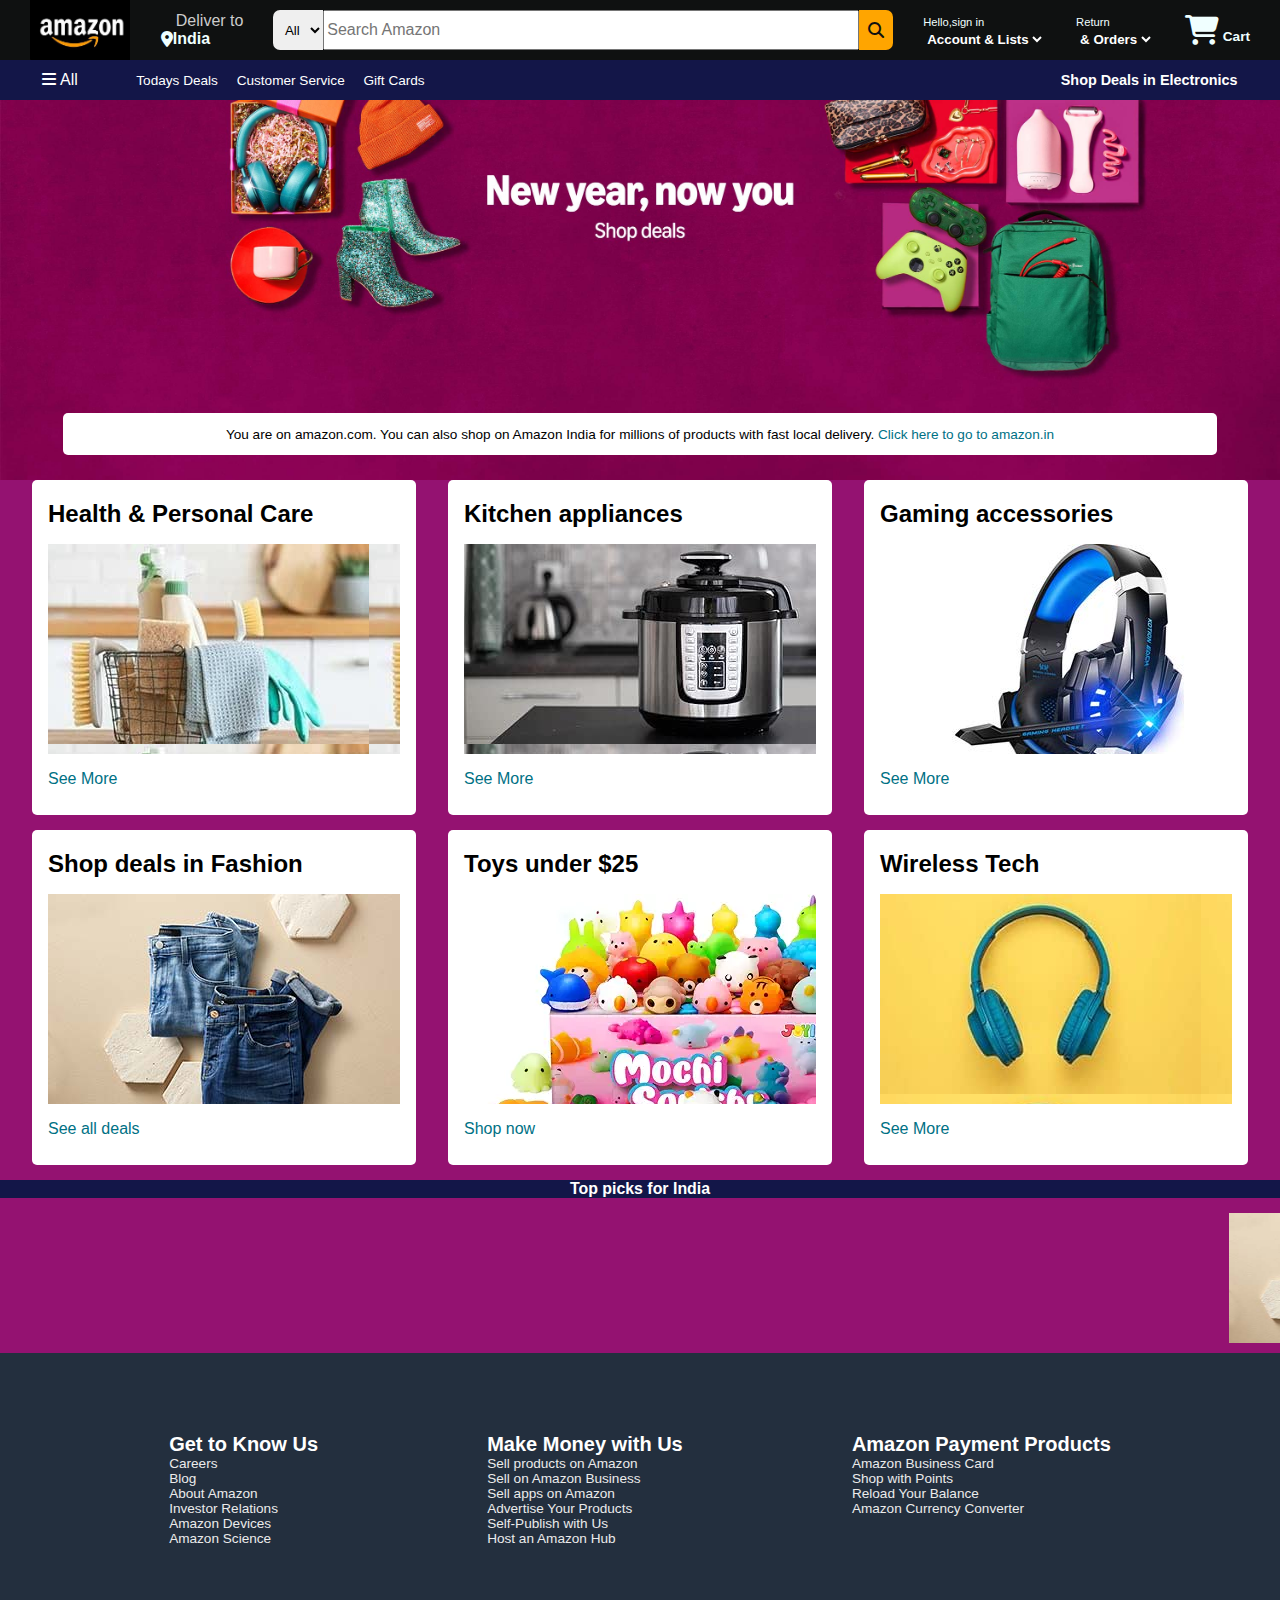
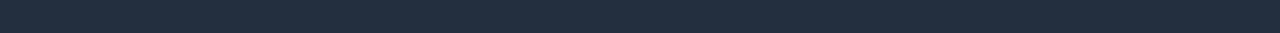
<file: index.html>
<!DOCTYPE html>
<html lang="en">
<head>
    <meta charset="UTF-8">
    <meta name="viewport" content="width=device-width, initial-scale=1.0">
    <title>Document</title>
    <link rel="stylesheet" href="https://cdnjs.cloudflare.com/ajax/libs/font-awesome/6.7.2/css/all.min.css" integrity="sha512-Evv84Mr4kqVGRNSgIGL/F/aIDqQb7xQ2vcrdIwxfjThSH8CSR7PBEakCr51Ck+w+/U6swU2Im1vVX0SVk9ABhg==" crossorigin="anonymous" referrerpolicy="no-referrer" />
    <link rel="stylesheet" href="style.css">
</head>
<body>
    <header>
        <div class="navbar">
            <div class="nav-logo border">
              
                    <img class="image" src="amologo.jpg">
                    
            </div>
            <div class="navaddr border">
                <p class="add-1"> Deliver to</p>
           
            <div class="addr">
                
                <i class="fa-solid fa-location-dot"></i>
                <p ><b>India</b></p>
            </div>
            </div>
            <div class="navsearch">
                <select class="sect">
                    <option>All</option>
                    <option>Art & Craft</option>
                    <option>Beauty & Personal Care</option>
                    <option>Electronic</option>
                    <option>Sports & Outdoors</option>
                </select>
                <input placeholder="Search Amazon" class="search-panel">
                <div class="search-icon">
                    <i class="fa-solid fa-magnifying-glass"></i>
                </div>
            </div>
            <div class="sign-in border">
                <p><span>Hello,sign in</span></spanHello></p>
                <select class="sect2">
                    <option>Account & Lists</option>
                </select>
    
            </div>
            <div class="return border">
                <p><span>Return</span></spanHello></p>
                <select class="sect3">
                    <option>& Orders</option>
                </select>
    
            </div>
            <div class="cart border">
                
                <i class="fa-solid fa-cart-shopping"></i>
                Cart
            </div>
       
            
        </div>
        <div class="panel">
            <div class="panel-icon border">
                <i class="fa-solid fa-bars"></i>
                All
            </div>
            <div class="panel-ops border">
                <p>Todays Deals</p>
                <p>Customer Service</p>
                <p>Gift Cards
                </p>
            </div>
            <div class="panel-deals border">Shop Deals in Electronics</div>
        </div>
        </header>
        <div class="hero-sect">
            <div class="hero-msg border">
                
                <p>You are on amazon.com. You can also shop on Amazon India for millions of products with fast local delivery.<a href="https://www.amazon.in/"> Click here to go to amazon.in</a></p>
            </div>
            <!-- <img class="hero1" src="C:\Users\Mohideen A Kader\OneDrive\Desktop\chp 1 java\firstproject\hero1.jpg"> -->
            
        </div>
        <div class="shop-sect">
            <div class="box1 box">
                <div class="box-con">
                    <h2>Health & Personal Care</h2>
                    <div class="boximg"style="background-image:url('box1.jpg');"></div>
                    <p>See More</p>
                </div>
            </div>
            <div class="box2 box">
                <div class="box-con">
                    <h2> Kitchen appliances</h2>
                    <div class="boximg"style="background-image:url('box2.jpg');"></div>
                    <p>See More</p>
                </div>
            </div>
            <div class="box3 box">
                <div class="box-con">
                    <h2>Gaming accessories</h2>
                    <div class="boximg"style="background-image:url('box3.jpg');"></div>
                    <p>See More</p>
                </div>
            </div>
        </div>
        <div class="space1"></div>
        <div class="shop-sect">
            <div class="box1 box">
                <div class="box-con">
                    <h2>Shop deals in Fashion</h2>
                    <div class="boximg"style="background-image:url('box4.jpg');"></div>
                    <p>See all deals </p>
                </div>
            </div>
            <div class="box2 box">
                <div class="box-con">
                    <h2>Toys under $25</h2>
                    <div class="boximg"style="background-image:url('box7.webp');"></div>
                    <p>Shop now</p>
                </div>
            </div>
            <div class="box3 box">
                <div class="box-con">
                    <h2>Wireless Tech</h2>
                    <div class="boximg"style="background-image:url('box6.jpg');"></div>
                    <p>See More</p>
                </div>
            </div>
        </div>
    
        <div class="space1"></div>
        <div class="content1">
            
            <h3>Top picks for India</h3>
            
        </div>
        <div class="space1"></div>
        <div class="scroll-bar">
            <div class="scroll-box">
                <marquee>
                    <img class="scroll-img" src="box4.jpg">
                    <img class="scroll-img" src="img1.jpg">
                    <img class="scroll-img" src="img2.jpg">
                    <img class="scroll-img" src="img3.jpg">
                    <img class="scroll-img" src="img4.jpg">
                    <img class="scroll-img" src="img5.jpg">
                    <img class="scroll-img" src="box4.jpg">
                    <img class="scroll-img" src="box5.jpg">
                    <img class="scroll-img" src="box6.jpg">
                </marquee>
                <div class="space1"></div>
    
            </div>
    
        </div>
        <div class="last">
            <div class="para1">
                <h5 class="h5">Get to Know Us</h5>
    
                <p>Careers</p>
                
                <p>Blog</p>
                <p>About Amazon</p>
                <p>Investor Relations</p>
                <p>Amazon Devices</p>
                <p>Amazon Science</p>   
            </div>
            <div class="para1">
                <h5 class="h5">Make Money with Us</h5>
                <p>Sell products on Amazon</p>
                <p>Sell on Amazon Business</p>
                <p>Sell apps on Amazon</p>
                <p>Advertise Your Products</p>
                <p>Self-Publish with Us</p>
                <p>Host an Amazon Hub</p>   
            </div>
            <div class="para1">
                <h5 class="h5">Amazon Payment Products</h5>
                <p>Amazon Business Card</p>
                <p>Shop with Points</p>
                <p>Reload Your Balance</p>
                <p>Amazon Currency Converter</p>
                 
            </div>
        </div>
    
</body>
</html>
</file>
<file: style.css>
*{
  margin: 0;
  font-family: Arial;
  border:border-box;
}
.navbar{
  height: 60px;
  background-color: #0f1111;
  color:azure;
  display: flex;
  align-items: center;
  justify-content: space-evenly;
  
}
.nav-logo{
  height:60px;
  
  
}

.image{
  height:60px;
  width: 100px;
}
.border{
  border:1.5px solid transparent;
}
.border:hover{
  
  border: solid white;
}

.add-1{
  color:#cccccc;
  font-size:1rem;
  margin-left: 15px;
}
.addr{
  
  display:flex;
  align-items:center;
}
/* box */
.navsearch{
  display:flex;
  height: 40px;
  width: 620px;
  border-radius: 4px;
  justify-content: space-evenly;
}
.sect{
  width:50px;
  text-align: center;
  border-top-left-radius: 7px;
  border-bottom-left-radius: 7px;
  border:none;
}
.search-panel{
  width: 100%;
  font-size: 1rem;
}
.search-icon{
  width:40px ;
  display:flex;
  justify-content:center ;
  align-items: center;
  background:orange;
  font:1.2rem;
  border-top-right-radius: 7px;
  border-bottom-right-radius: 7px;
  color: #0f1111;
}
.navsearch:hover{
  border:2px solid orange;
}
/* }box4 */
span{
  font-size: 0.7rem;
}
.sect2{
  font-weight: 700;
  background:#0f1111;
  color: white;
  border:none;
}

.sect3{
  font-weight: 700;
  background:#0f1111;
  color: white;
  border:none;
}

/* box6 */
.cart i{
  font-size:30px;
 
}
.cart{
  font-size:0.85rem;
  font-weight: 700;

}
/* panel */
.panel{
  height:40px;
  background-color: #131648;
  display:flex;
  color:white;
  align-items: center;
  justify-content: space-evenly;
}
.panel-ops p{
  display:inline;
  margin-left: 15px;
}
.panel-ops{
  width: 70%;
  font-size: 0.85rem;
}
.panel-deals{
  font-size: 0.9rem;
  font-weight: 700;
}
/* hero */

.hero-sect{
  background-image: url("hero1.jpg");
  background-size: cover;
  height:380px;
  display:flex;
  align-items:flex-end;
  justify-content: center;
  

}

.hero-msg{
  background-color: white;
  color:black;
  height:40px;
  display:flex;
  align-items:center;
  justify-content: center;
  font-size: 0.85rem;
  width:90%;
  margin-bottom: 25px;
  border-radius: 5px;
}
.hero-msg a{
  color:#007185;
  text-decoration: none;

}
/* shop-section */
.shop-sect{
  display:flex;
  justify-content: space-evenly;
  background-color: rgb(148, 18, 113);
  
}
.box{
  /* border: 2px solid black; */
  height: 300px;
  width:30%;
  background-color: white;
  padding: 20px 0px 15px;
  border-radius: 5px;
  transition: transform 0.3s;
}
.box:hover{
  transform: translateY(-7px);

}
.boximg{
  height: 210px;
  margin-top: 1rem;
  margin-bottom: 1rem;
  border:border-box;
}
.box-con{
  margin-left: 1rem;
  margin-right: 1rem;
}
.box-con p{
  color:#007185;
}
/* scroll */
.scroll-bar{
  height: 140px;
  background-color: rgb(148, 18, 113);
  

}
.scroll-box{
  height: 80%;
  /* background-color: white; */
  
  


  
}
.content1{
  
  background-color: #131648;
  color:white;
  
  display:flex;
  align-items:center;
  justify-content: space-evenly;
  font-size: 0.85rem;
  width:100%;
}
.scroll-img{
  height: 130px;
}
.space2{
  width: 30px;
  background-color: rgb(148, 18, 113);
}
.space1{
  height: 15px;
  background: rgb(148, 18, 113);
}
.last{
  height:200px;
  background-color: #232f3e;
  display: flex;
  justify-content: space-evenly;
  padding-top: 80px;
  color: white;
}
.h5{
  font-size: 20px;
  transition: transform 0.3s;
  
}
.h5:hover{
  transform: translateY(-3px);
  font-weight: 900;
}
.para1 p{
  font-weight: 60;
  color: rgb(235, 235, 235);
  font-size: 0.85rem;
  transition: transform 0.3s;
}
.para1 p:hover{
  transform: translateY(-3px);
  font-weight: 200;
}
</file>
